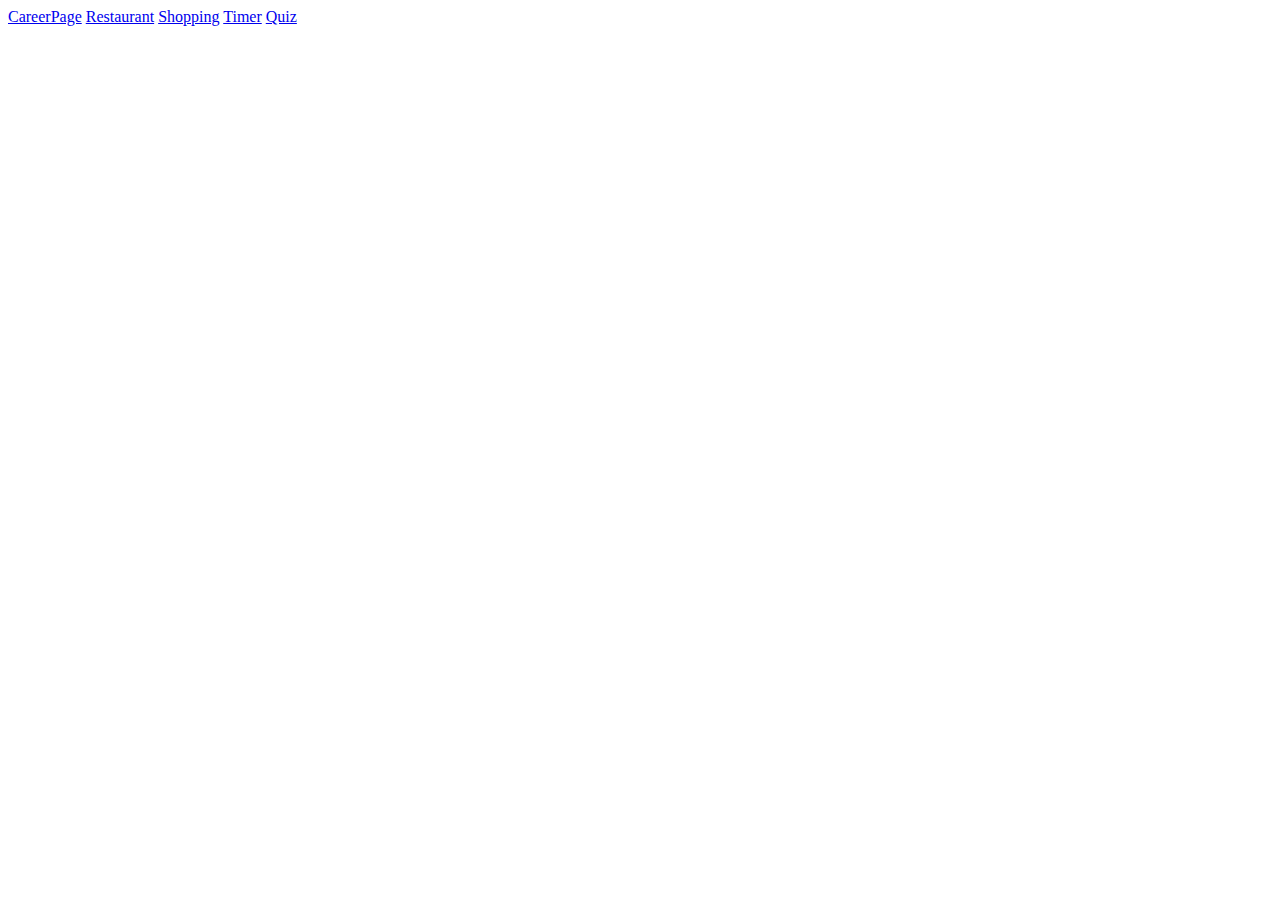
<file: index.html>
<!DOCTYPE html>
<html lang="en">
<head>
    <meta charset="UTF-8">
    <meta name="viewport" content="width=device-width, initial-scale=1.0">
    <title>Document</title>
</head>
<body>
    <a href="CareerPage/index.html">CareerPage</a>
    <a href="Restaurant/index.html">Restaurant</a>
    <a href="Shopping/index.html">Shopping</a>
    <a href="Timer/index.html">Timer</a>
    <a href="Quiz/index.html">Quiz</a>
</body>
</html>
</file>
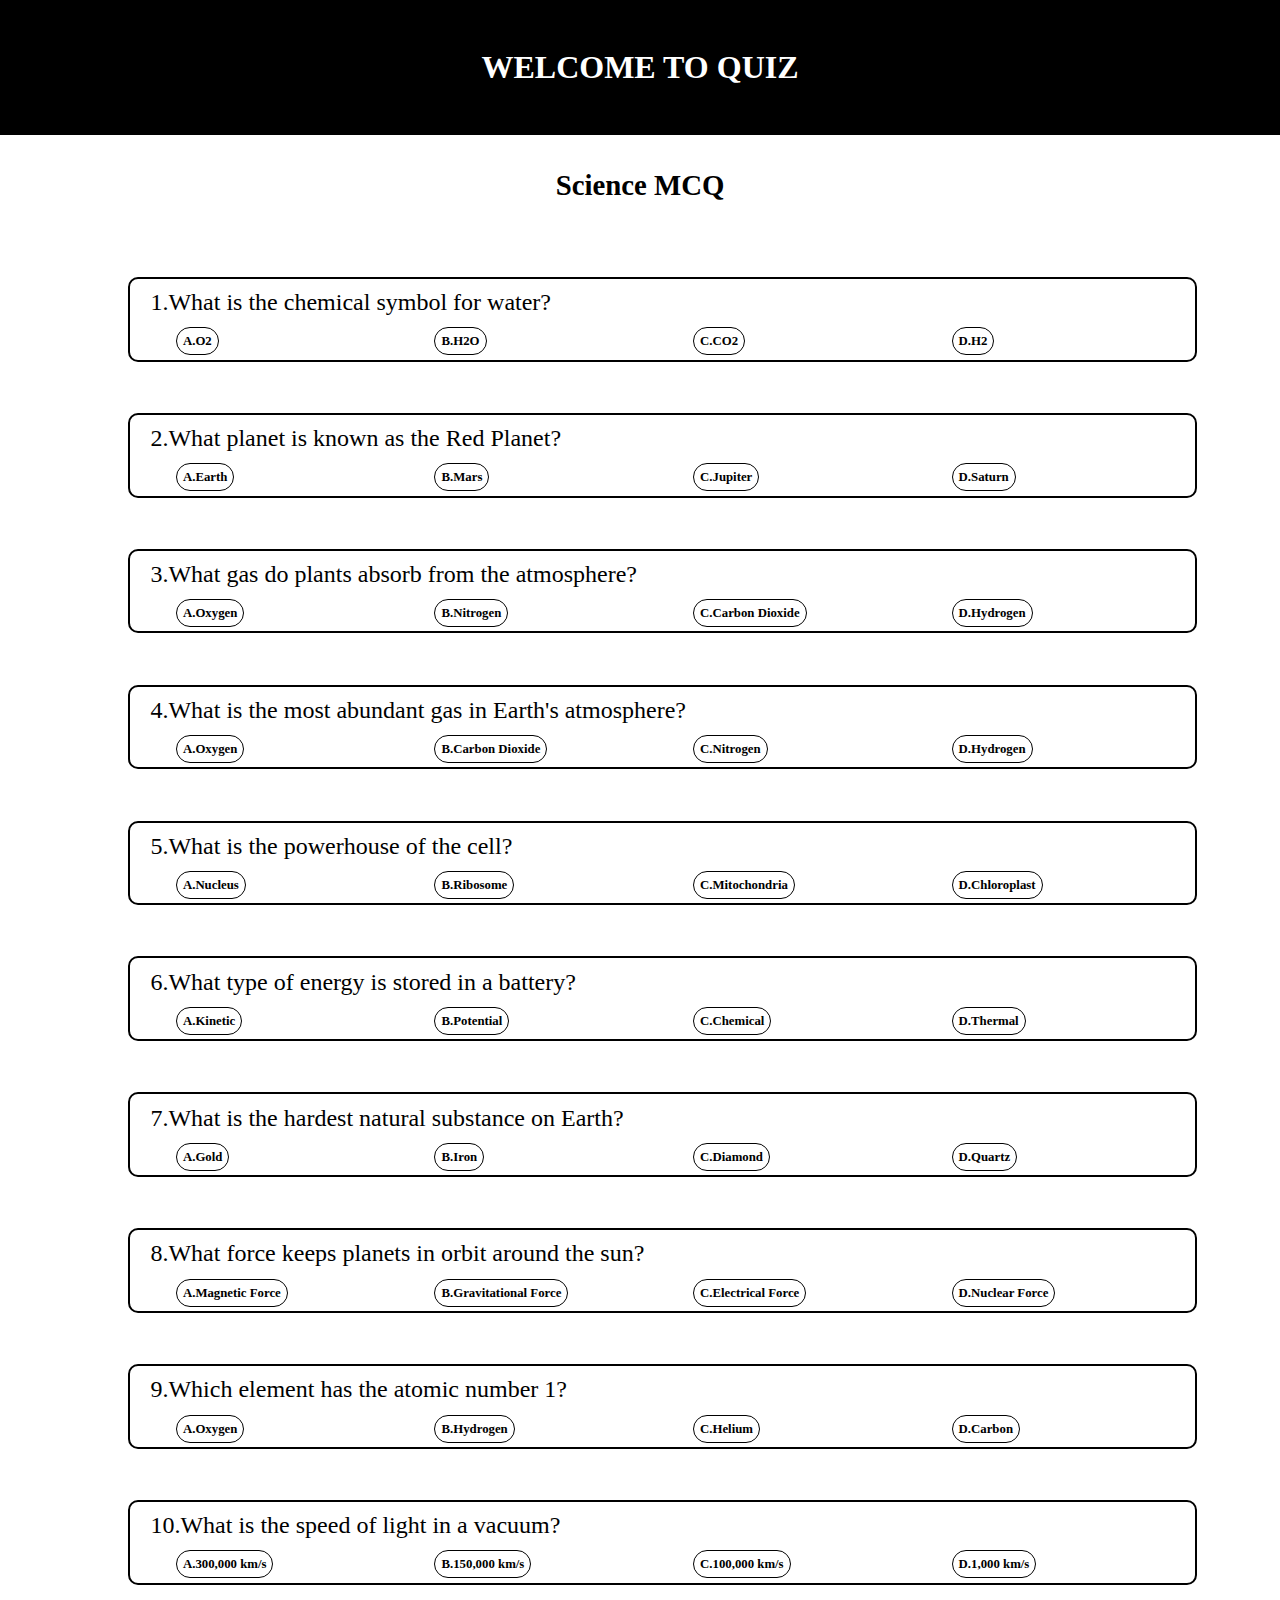
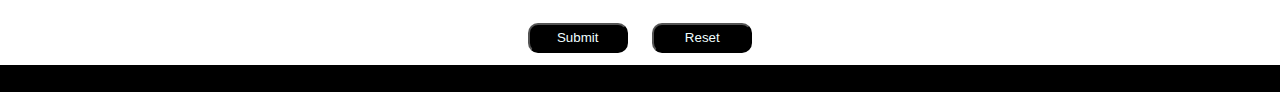
<file: Quiz/index.html>
<!DOCTYPE html>
<html lang="en">
<head>
    <meta charset="UTF-8">
    <meta name="viewport" content="width=device-width, initial-scale=1.0">
    <title>QUIZ</title>
    <link rel="stylesheet" href="style.css"/>
    <script type="text/javascript" src="script.js"></script>
</head>
<body>
    <div class="header">
        <header>
            <h1>WELCOME TO QUIZ</h1>
        </header>
    </div>
    <div class="content">
        <div class="title" id="title">
            
        </div>
        <div class="questioncontainer" id="questioncontainer">
            
        </div>
        <div class="score" id="score">
            <div>
                <p >SCORE : <span id="span1">?</span> / <span id="span2">?</span></p>
            </div>
        </div>
        <div class="button">
            <input type="button" id="submit" value="Submit"/>
            <input type="button" id="reset" value="Reset"/>
        </div>
    </div>
    <div class="footer">
        <footer>
        </footer>
    </div>
</body>
</html>
</file>
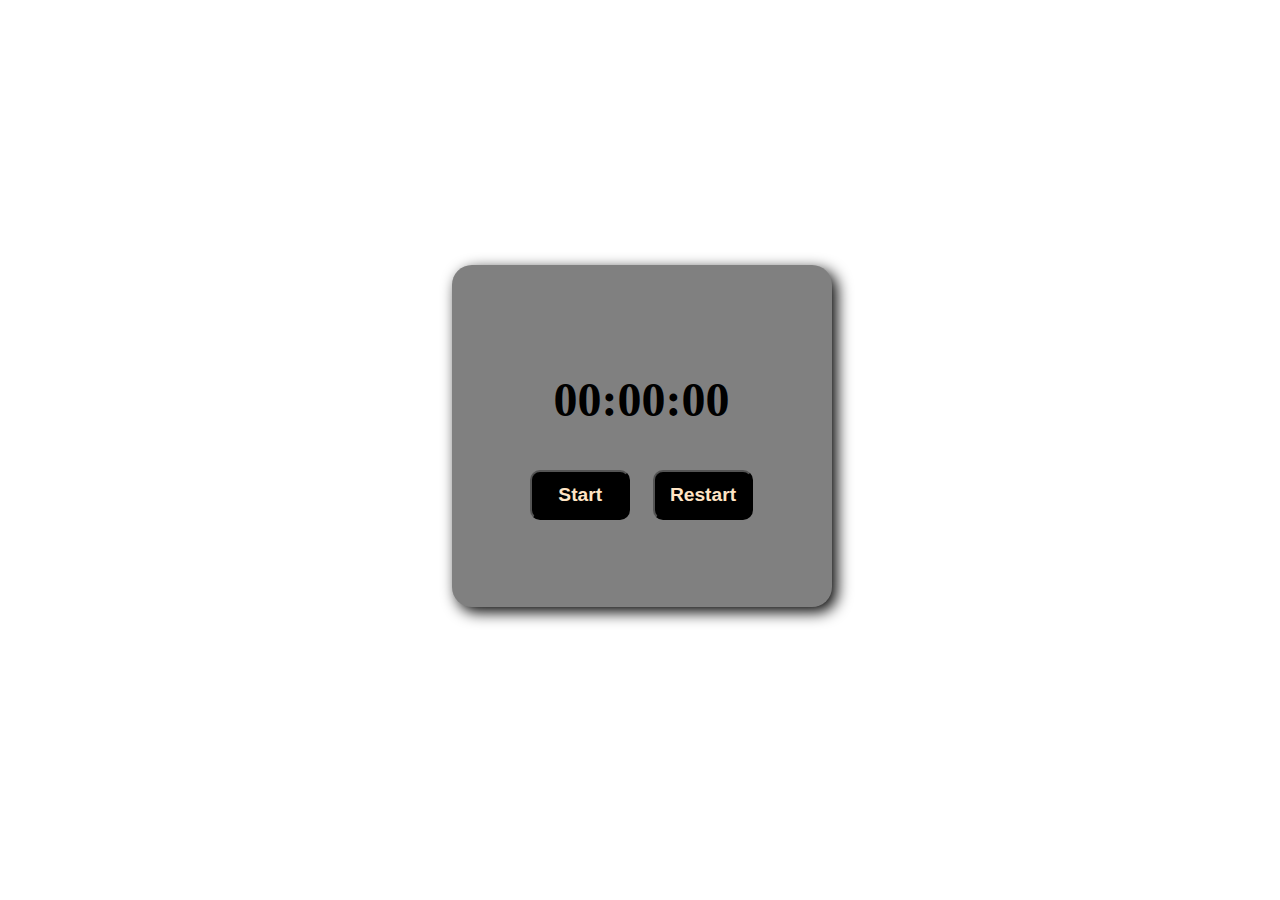
<file: Timer/index.html>
<!DOCTYPE html>
<html lang="en">
<head>
    <meta charset="UTF-8">
    <meta name="viewport" content="width=device-width, initial-scale=1.0">
    <link rel="stylesheet" href="style.css">
    <title>Timer</title>
</head>
<body>
    <div class="container">
        <h1 id="count">00:00:00</h1>
        <div class="buttonContainer">
        <input type="button" value="Start" id="start"/>
        <input type="button" value="Restart" id="restart"/>
        </div>
    </div>
    <script src="script.js"></script>
</body>
</html>
</file>
<file: Quiz/style.css>
body{
    margin: 0;
    box-sizing: border-box;
    height: 100vh;
}
h1{
    margin: inherit;
}
.header{
    background-color: black;
    color: white;
    display: flex;
    justify-content: center;
    align-items: center;
    height: 15vh;
}
.title{
    display: flex;
    font-size: 1.2rem;
    justify-content: center;
    align-items: center;
    margin: 10px 10%;
}
.questioncontainer{
    margin: 0 10%;
}
.questioncard{
    width: 100%;
    padding: 1% 2% 1%;
    display: flex;
    flex-direction: column;
    justify-content: center;
    align-items: flex-start;
    border: 2px solid black;
    border-radius: 10px;
    margin-top: 5%;
}
.question{
    font-size: 1.5rem;
    margin-bottom: 5px;
}

.options{
    display: grid;
    grid-template-columns: repeat(4,0.8fr);
    grid-column-gap: 1%;
    width: inherit;
    margin: 1% 2% 0%;

}
.option{
    width: fit-content;
}
[type="radio"]{
    display: none;
}
[type="button"]{
    width: 100px;
    height: 30px;
    border-radius: 10px;
    margin: 1%;
    font-weight: 300;
    background-color: black;
    color: azure;
}
[type="button"]:active{
    background-color: white;
    color: black;
    box-shadow: 10px;
}
.button{
    margin:2% 2% 0%;
    display: flex;
    justify-content: center;
}
footer{
    height: 3vh;
    background-color: black;
}
div > label{
    border: 1px solid black;
    width: fit-content;
    font-size: 0.8rem;
    margin: 5px;
    padding: 6px;
    border-radius: 15px;
    font-weight: bolder;
}
[type="radio"]:checked ~ label{
    background-color: green;
}
#score{
    align-self: center;
    display: none;
}
div > p {
    text-align: center;
    font-size: 1.5rem;
    font-weight: bold;
}
#span1{
    color: green;
}
</file>
<file: Timer/style.css>
body{
    height: 95vh;
    width: 99vw;
    display: flex;
    justify-content: center;
    align-items: center;
}
.container{
    width: 30%;
    height: 40%;
    background-color: grey;
    font-size: 1.5em;
    display: flex;
    justify-content: center;
    flex-direction: column;
    align-items: center;
    border-radius: 20px;
    box-shadow: 5px 5px 15px rgba(0, 0, 0, 1);
}
.buttonContainer{
    width: 100%;
    display: flex;
    justify-content: center;
}
input{
   margin: 3%;
   height: 50px;
   width: 100px;
   border-radius: 10px;
   padding: 1%;
   font-size: 1.2rem;
   background-color: black;
   color: bisque;
   font-family: Arial;
   font-weight: bold;
}
</file>
